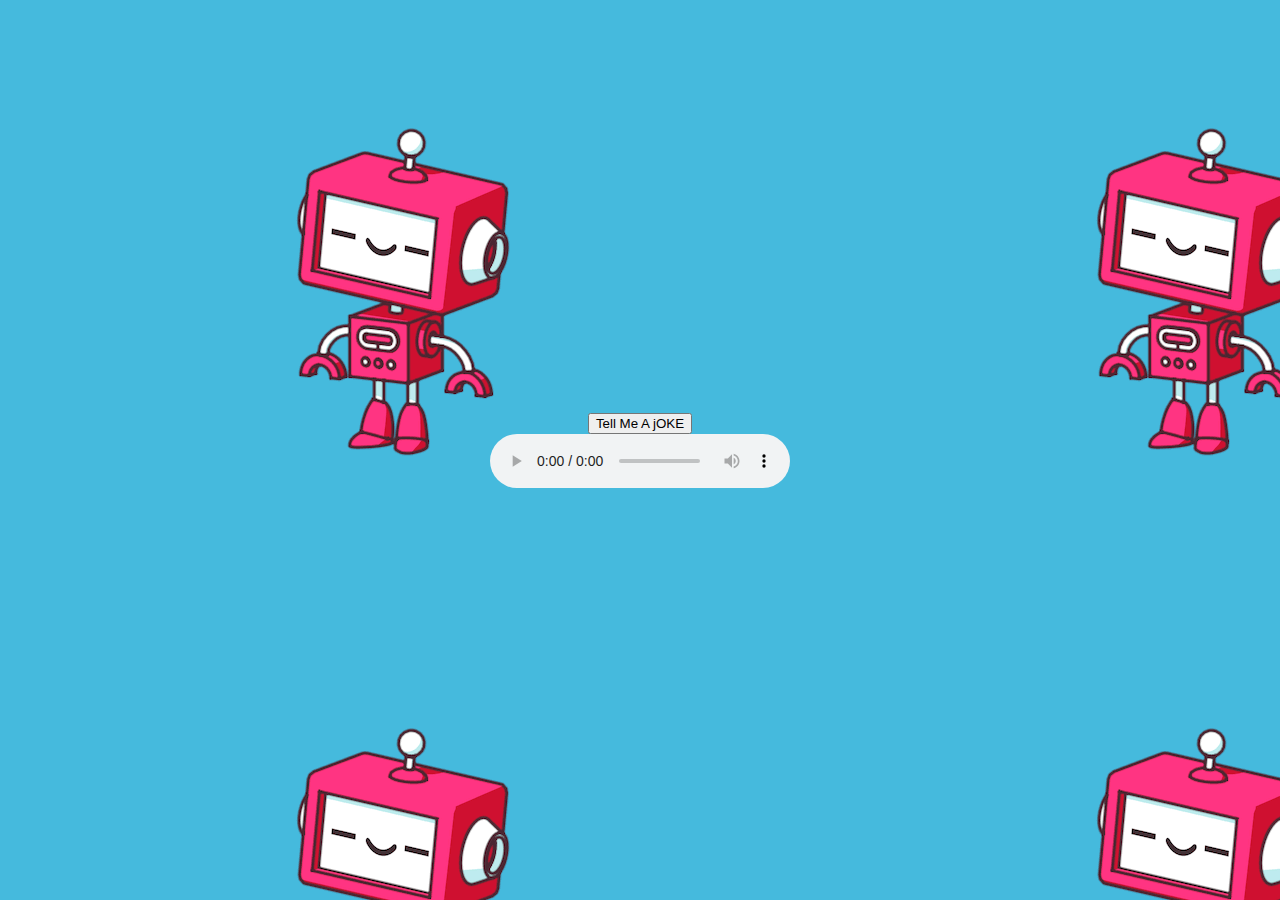
<file: Joke Teller/index.html>
<!DOCTYPE html>
<html lang="en">
<head>
    <meta charset="UTF-8">
    <meta name="viewport" content="width=device-width, initial-scale=1.0">
    <title>Joke Teller</title>
    <link rel="icon" type="image/png" href="favicon.png">
    <link rel="stylesheet" href="https://cdnjs.cloudflare.com/ajax/libs/font-awesome/5.10.2/css/all.min.css"/>
    <link rel="stylesheet" href="style.css">
</head>
<body>
    <div class="container">
    <button id="button">Tell Me A jOKE</button>
    <audio id="audio"controls ></audio>

</div>
  
    <!-- Script -->
    <script src="script.js"></script>
</body>
</html>
</file>
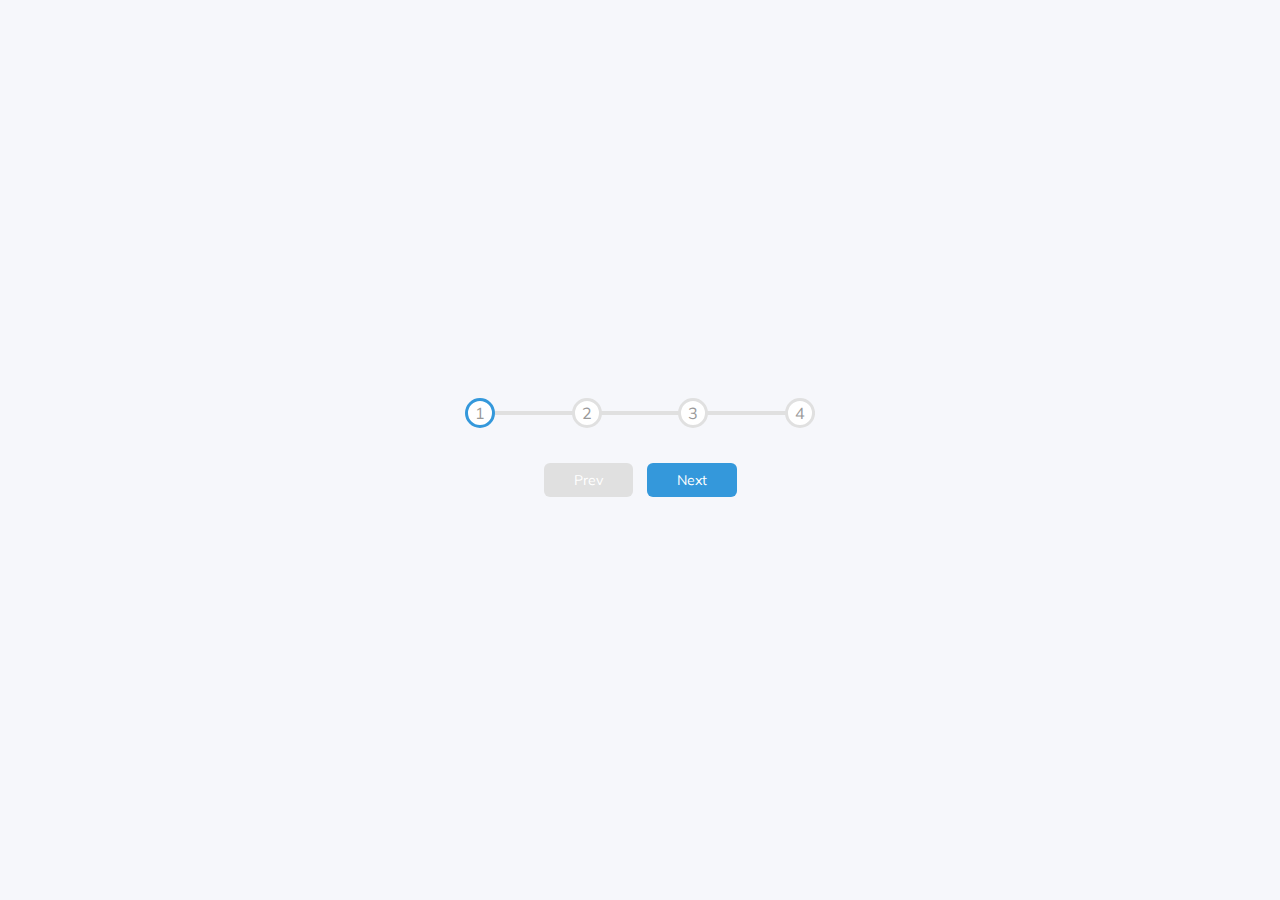
<file: day  (1) Expanding Cards, Progress Steps/Progress Steps/index.html>
<!DOCTYPE html>
<html lang="en">
  <head>
    <meta charset="UTF-8" />
    <meta name="viewport" content="width=device-width, initial-scale=1.0" />
    <link rel="stylesheet" href="style.css" />
    <title>Progress Steps</title>
  </head>
  <body>
    <div class="container">
      <div class="progress-container">
        <div class="progress" id="progress"></div>
        <div class="circle active">1</div>
        <div class="circle">2</div>
        <div class="circle">3</div>
        <div class="circle">4</div>
      </div>

      <button class="btn" id="prev" disabled>Prev</button>
      <button class="btn" id="next">Next</button>
    </div>
    <script src="script.js"></script>
  </body>
</html>
</file>
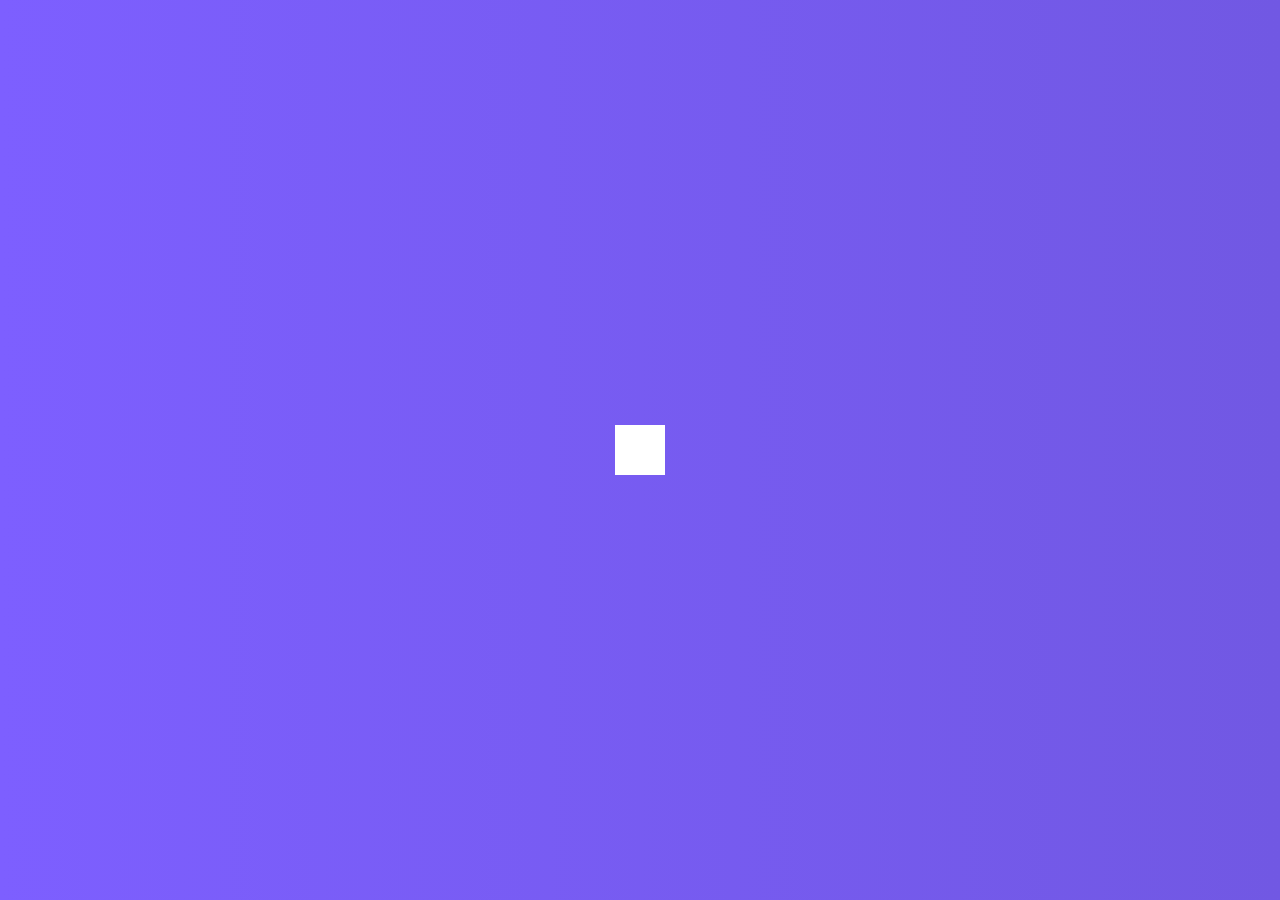
<file: day  (2)  RotateSlideEffectHiddenSearchWidget/HiddenSearchWidget/index.html>
<!DOCTYPE html>
<html lang="en">
  <head>
    <meta charset="UTF-8" />
    <meta name="viewport" content="width=device-width, initial-scale=1.0" />
    <link rel="stylesheet" href="https://cdnjs.cloudflare.com/ajax/libs/font-awesome/5.14.0/css/all.min.css" integrity="sha512-1PKOgIY59xJ8Co8+NE6FZ+LOAZKjy+KY8iq0G4B3CyeY6wYHN3yt9PW0XpSriVlkMXe40PTKnXrLnZ9+fkDaog==" crossorigin="anonymous" />
    <link rel="stylesheet" href="style.css" />
    <title>Hidden Search</title>
  </head>
  <body>
    <div class="search">
      <input type="text" class="input" placeholder="Search...">
      <button class="btn">
        <i class="fas fa-search"></i>
      </button>
    </div>
    <script src="script.js"></script>
  </body>
</html>
</file>
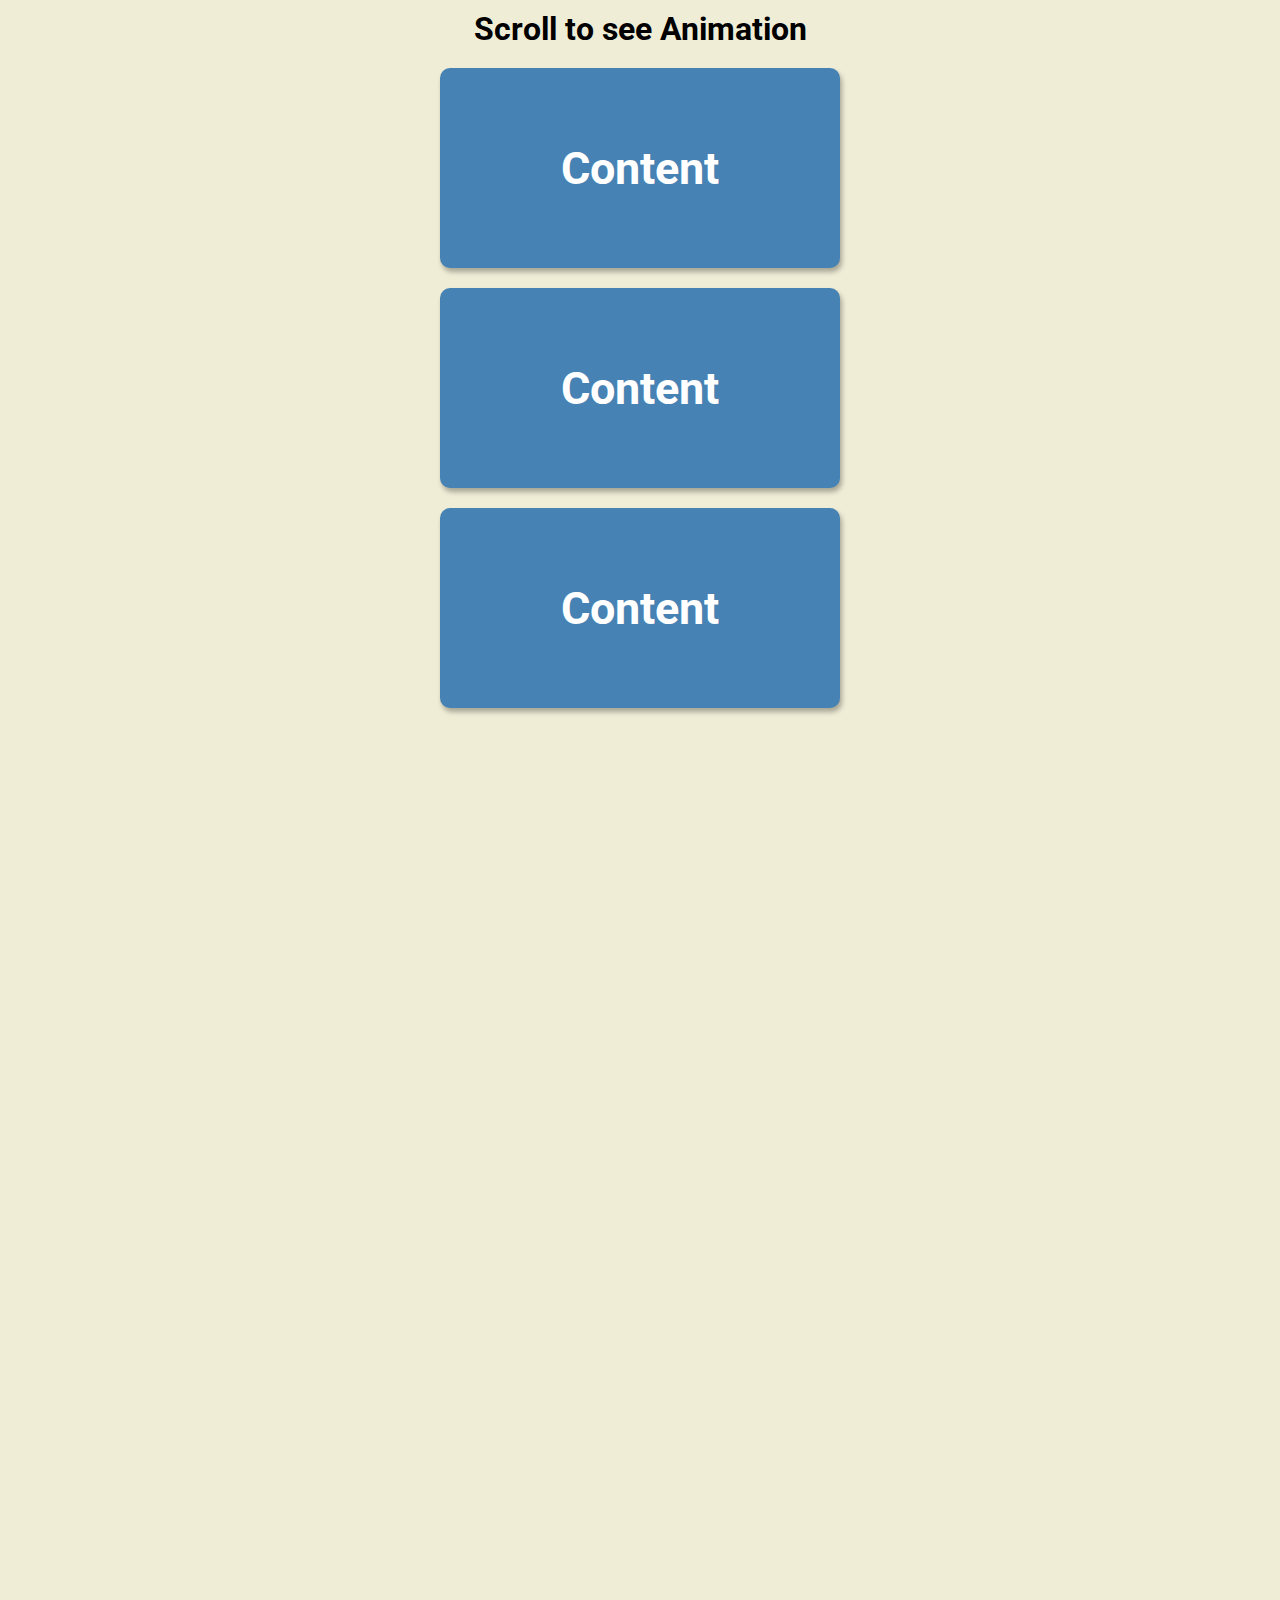
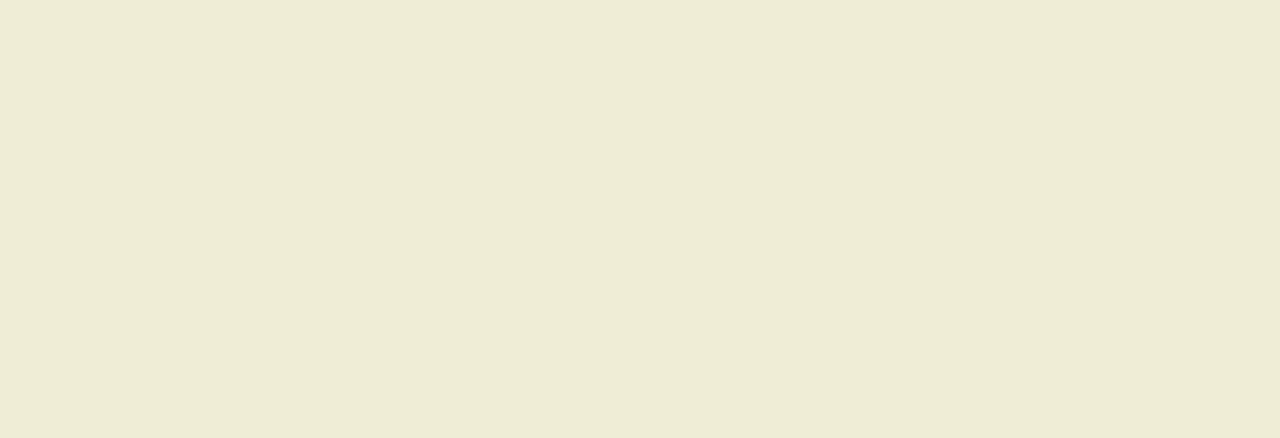
<file: day  (3) Blurry Loading ScrollAnimation/Scroll Animation/index.html>
<!DOCTYPE html>
<html lang="en">
  <head>
    <meta charset="UTF-8" />
    <meta name="viewport" content="width=device-width, initial-scale=1.0" />
    <link rel="stylesheet" href="style.css" />
    <title>Scroll Animation</title>
  </head>
  <body>
    <h1>Scroll to see Animation</h1>
    <div class="box show"><h2>Content</h2></div>
    <div class="box"><h2>Content</h2></div>
    <div class="box"><h2>Content</h2></div>
    <div class="box"><h2>Content</h2></div>
    <div class="box"><h2>Content</h2></div>
    <div class="box"><h2>Content</h2></div>
    <div class="box"><h2>Content</h2></div>
    <div class="box"><h2>Content</h2></div>
    <div class="box"><h2>Content</h2></div>

    <script src="script.js"></script>
  </body>
</html>
</file>
<file: Joke Teller/style.css>
/* ROBOT.GIF from Giphy - https://giphy.com/gifs/robot-cinema-4d-eyedesyn-3o7abtn7DuREEpsyWY */

html {
  box-sizing: border-box;
}

body {
  margin: 0;
  background: #45badd;
}

.container {
  height: 100vh; /*  vh = view port height*/
  width: 100vw;
  display: flex;
 
 flex-direction: column;
  justify-content: center;
  align-items: center;
  background : url('./robot.gif');

}
</file>
<file: day  (1) Expanding Cards, Progress Steps/Progress Steps/style.css>
@import url('https://fonts.googleapis.com/css?family=Muli&display=swap');

:root {
  --line-border-fill: #3498db;
  --line-border-empty: #e0e0e0;
}

* {
  box-sizing: border-box;
}

body {
  background-color: #f6f7fb;
  font-family: 'Muli', sans-serif;
  display: flex;
  align-items: center;
  justify-content: center;
  height: 100vh;
  overflow: hidden;
  margin: 0;
}

.container {
  text-align: center;
}

.progress-container {
  display: flex;
  justify-content: space-between;
  position: relative;
  margin-bottom: 30px;
  max-width: 100%;
  width: 350px;
}

.progress-container::before {
  content: '';
  background-color: var(--line-border-empty);
  position: absolute;
  top: 50%;
  left: 0;
  transform: translateY(-50%);
  height: 4px;
  width: 100%;
  z-index: -1;
}

.progress {
  background-color: var(--line-border-fill);
  position: absolute;
  top: 50%;
  left: 0;
  transform: translateY(-50%);
  height: 4px;
  width: 0%;
  z-index: -1;
  transition: 0.4s ease;
}

.circle {
  background-color: #fff;
  color: #999;
  border-radius: 50%;
  height: 30px;
  width: 30px;
  display: flex;
  align-items: center;
  justify-content: center;
  border: 3px solid var(--line-border-empty);
  transition: 0.4s ease;
}

.circle.active {
  border-color: var(--line-border-fill);
}

.btn {
  background-color: var(--line-border-fill);
  color: #fff;
  border: 0;
  border-radius: 6px;
  cursor: pointer;
  font-family: inherit;
  padding: 8px 30px;
  margin: 5px;
  font-size: 14px;
}

.btn:active {
  transform: scale(0.98);
}

.btn:focus {
  outline: 0;
}

.btn:disabled {
  background-color: var(--line-border-empty);
  cursor: not-allowed;
}
</file>
<file: day  (2)  RotateSlideEffectHiddenSearchWidget/HiddenSearchWidget/style.css>
@import url('https://fonts.googleapis.com/css2?family=Roboto:wght@400;700&display=swap');

* {
  box-sizing: border-box;
}

body {
  background-image: linear-gradient(90deg,#7d5fff,#7158e3);
  font-family: 'Roboto', sans-serif;
  display: flex;
  flex-direction: column;
  align-items: center;
  justify-content: center;
  height: 100vh;
  overflow: hidden;
  margin: 0;
}

.search{
  position: relative;
  height:50px;
}
.search .input{
  background-color:#fff;
  border:0;
  font-size: 18px;
  padding: 15px;
  height: 50px;
  width: 50px;
  transition: width0.3s ease;
}
.btn{
  background-color: #fff;
  border:0;
  font-size: 24px;
  cursor:pointer;
  position: absolute;
  top:0;
  left:0;
  height:50px;
  width:50px;
transition: transform 0.3s ease;
}

.btn:focus,
.input:focus{
  outline:none;
}
.search.active .input{
  width:200px;
}

.search.active .btn {
transform: translateX(198px);
}
</file>
<file: day  (3) Blurry Loading ScrollAnimation/Scroll Animation/style.css>
@import url('https://fonts.googleapis.com/css2?family=Roboto:wght@400;700&display=swap');

* {
  box-sizing: border-box;
}

body {
  background-color: #efedd6;
  font-family: 'Roboto', sans-serif;
  display: flex;
  flex-direction: column;
  align-items: center;
  justify-content: center;
  margin: 0;
  overflow-x: hidden;
}

h1 {
  margin: 10px;
}

.box {
  background-color: steelblue;
  color: #fff;
  display: flex;
  align-items: center;
  justify-content: center;
  width: 400px;
  height: 200px;
  margin: 10px;
  border-radius: 10px;
  box-shadow: 2px 4px 5px rgba(0, 0, 0, 0.3);
  transform: translateX(400%);
  transition: transform 3s ease;
}

.box:nth-of-type(even) {
  transform: translateX(-400%);
}

.box.show {
  transform: translateX(0);
}

.box h2 {
  font-size: 45px;
}
</file>
